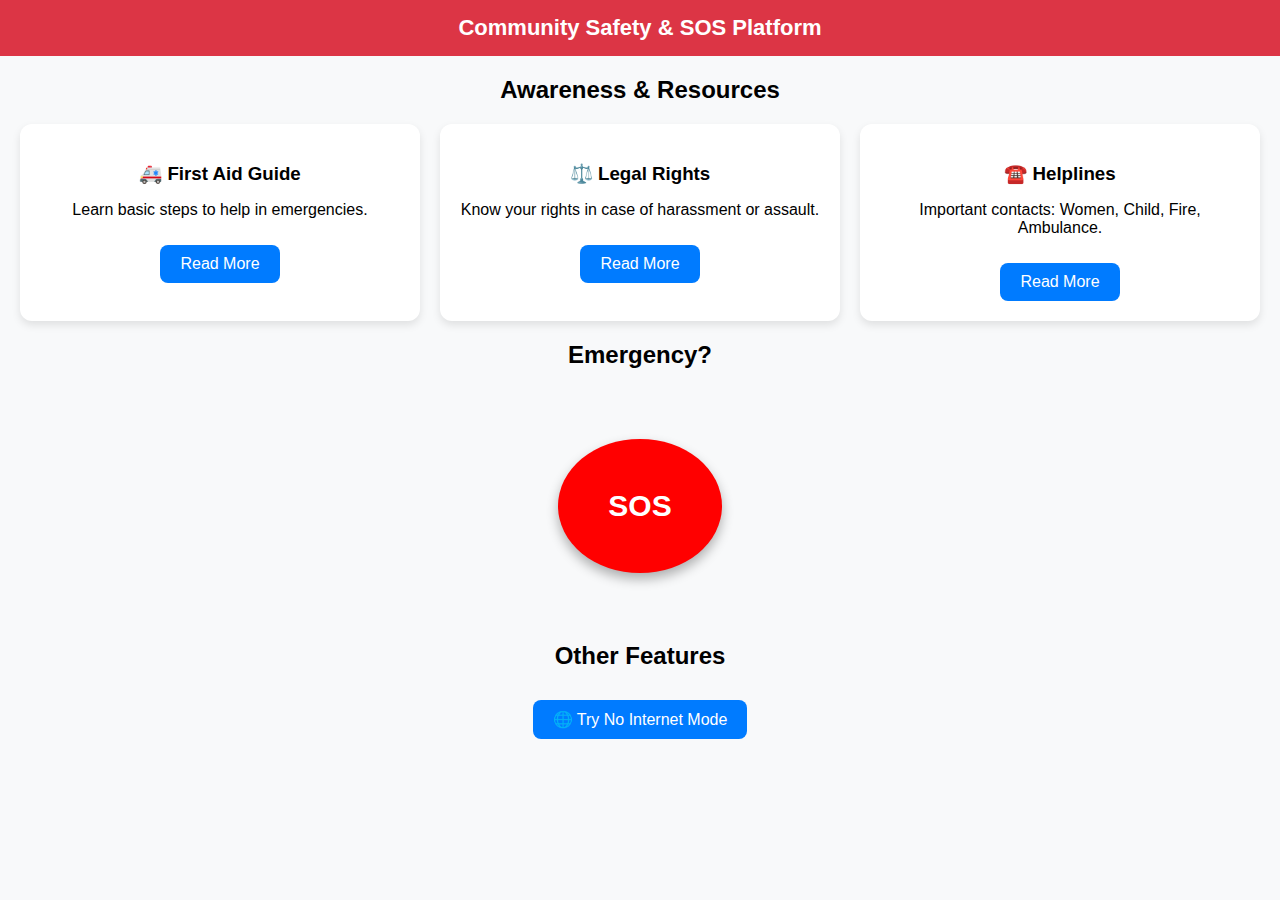
<file: index.html>
<!DOCTYPE html>
<html lang="en">
<head>
  <meta charset="UTF-8">
  <meta name="viewport" content="width=device-width, initial-scale=1.0">
  <title>Community Safety & SOS Platform</title>
  <link rel="stylesheet" href="Style.css">
</head>
<body>
  <header>Community Safety & SOS Platform</header>
  <h2>Awareness & Resources</h2>

  <div class="container">
    <div class="card">
      <h3 >🚑 First Aid Guide</h3>
            <p>Learn basic steps to help in emergencies.</p>
      <a href="Aid.html" class="btn">Read More</a>
     
    </div>
    <div class="card">
      <h3>⚖️ Legal Rights</h3>
      <p>Know your rights in case of harassment or assault.</p>
      <a href="legal.html" class="btn">Read More</a>
    </div>
    <div class="card">
      <h3>☎️ Helplines</h3>
      <p>Important contacts: Women, Child, Fire, Ambulance.</p>
      <a href="helpline.html" class="btn">Read More</a>
    </div>
  </div>

  <h2>Emergency?</h2>
  <a href="SOS.html"><button class="sos-btn">SOS</button></a>
<h2>Other Features</h2>
<a href="offline.html" class="btn">🌐 Try No Internet Mode</a>
  </body>
</html>
</file>
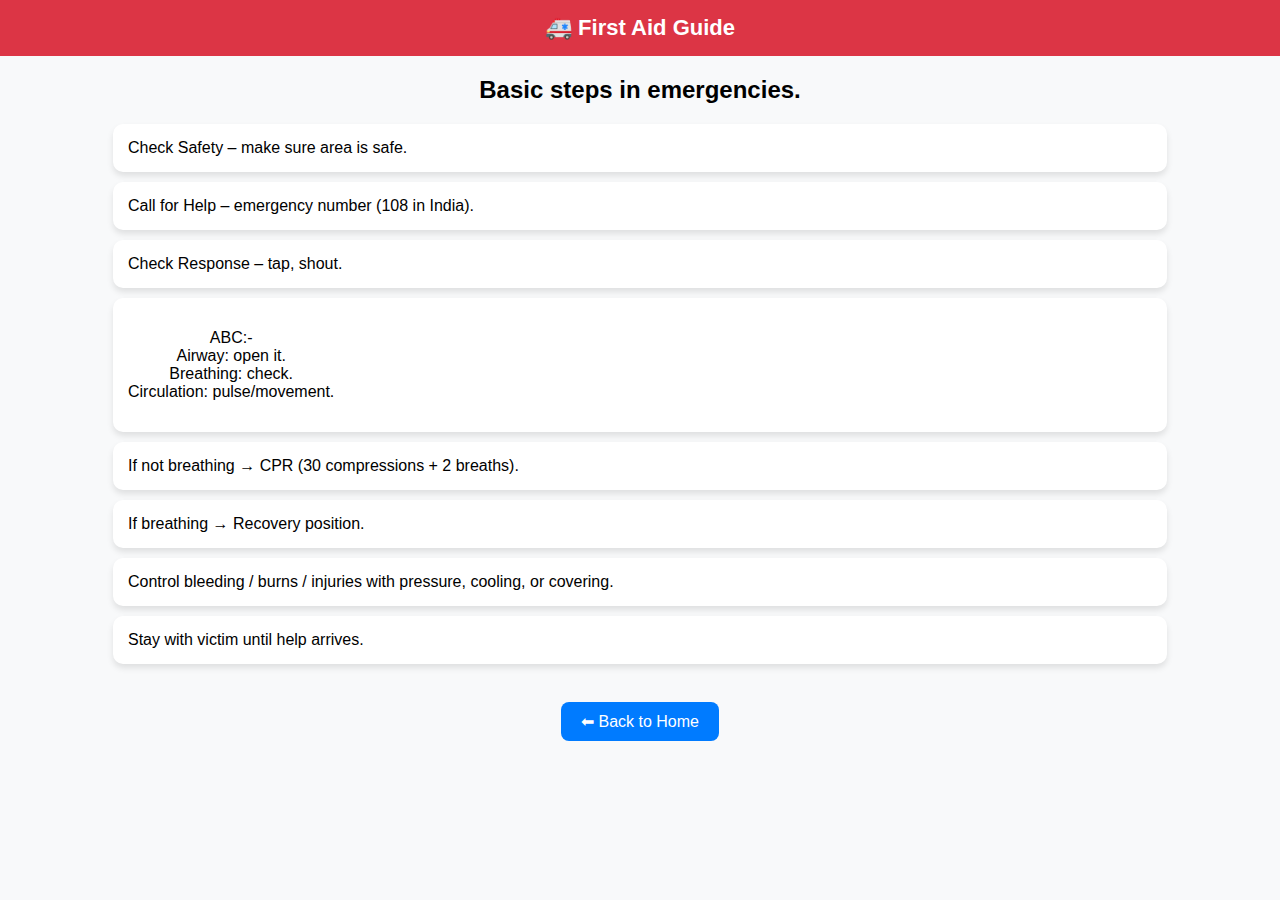
<file: Aid.html>
<!DOCTYPE html>
<html lang="en">
<head>
  <meta charset="UTF-8">
  <meta name="viewport" content="width=device-width, initial-scale=1.0">
  <title>🚑 First Aid Page</title>
  <link rel="stylesheet" href="Style.css">
</head>
  <header>🚑 First Aid Guide</header>
  <h2> Basic steps in emergencies.</h2>
     <li>Check Safety – make sure area is safe.</li>

    <li>Call for Help – emergency number (108 in India).</li>

<li>Check Response – tap, shout.</li>
<li>
<ul>
<dl>ABC:-</dl>

<dt>Airway: open it.</dt>

<dt>Breathing: check.</dt>

<dt>Circulation: pulse/movement.</dt>
</ul>
</li>

<li>If not breathing → CPR (30 compressions + 2 breaths).</li>

<li>If breathing → Recovery position.</li>

<li>Control bleeding / burns / injuries with pressure, cooling, or covering.</li>

<li>Stay with victim until help arrives.</li>
</ul>
  <br>
  <a href="index.html" class="btn">⬅ Back to Home</a>
</body>
</html>
</file>
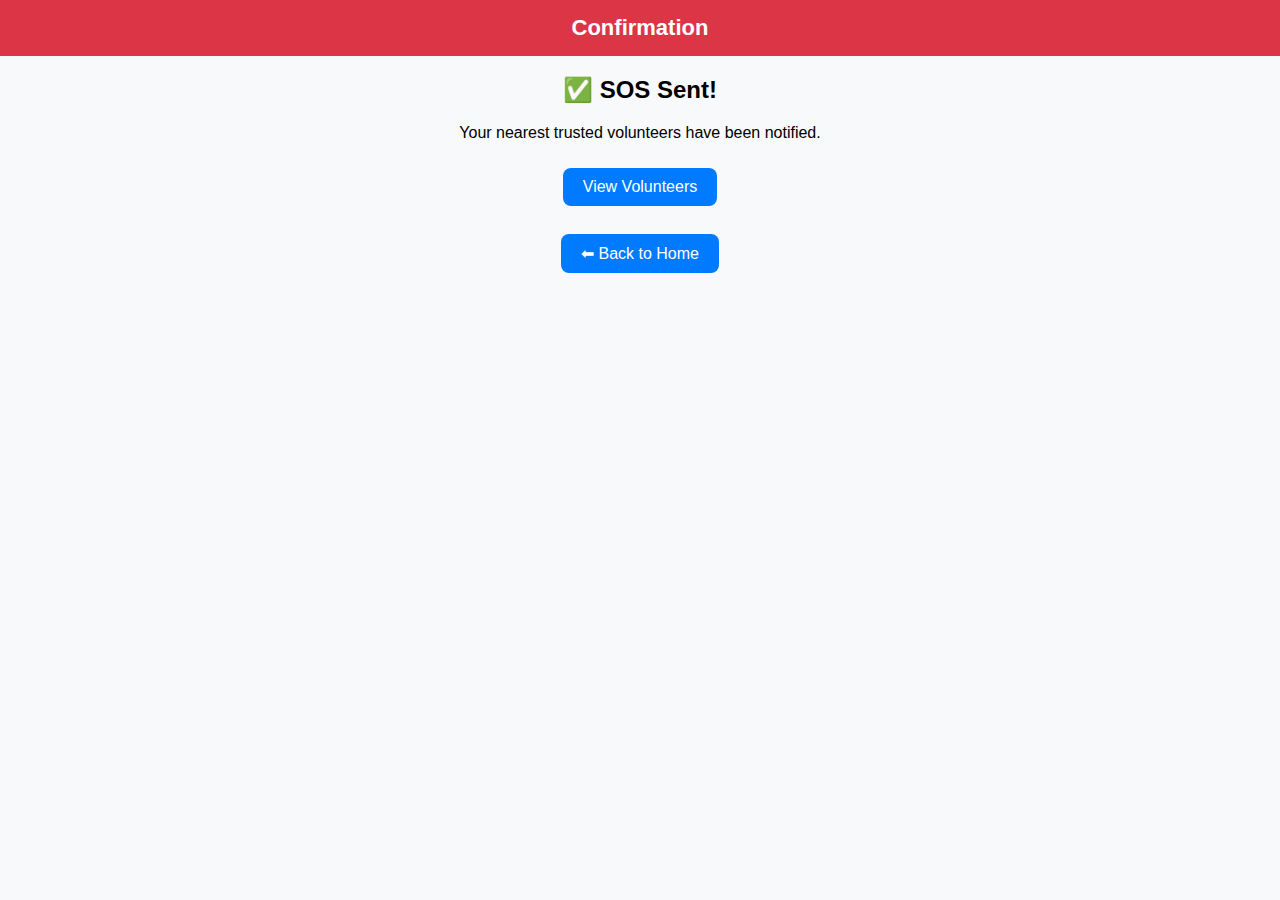
<file: Confirmation.html>
<!DOCTYPE html>
<html lang="en">
<head>
  <meta charset="UTF-8">
  <meta name="viewport" content="width=device-width, initial-scale=1.0">
  <title>SOS Confirmation</title>
  <link rel="stylesheet" href="Style.css">
</head>
<body>
  <header>Confirmation</header>
  <h2>✅ SOS Sent!</h2>
  <p>Your nearest trusted volunteers have been notified.</p>
  <a href="Volunteers.html" class="btn">View Volunteers</a>
  <br><br>
  <a href="index.html" class="btn">⬅ Back to Home</a>
</body>
</html>
</file>
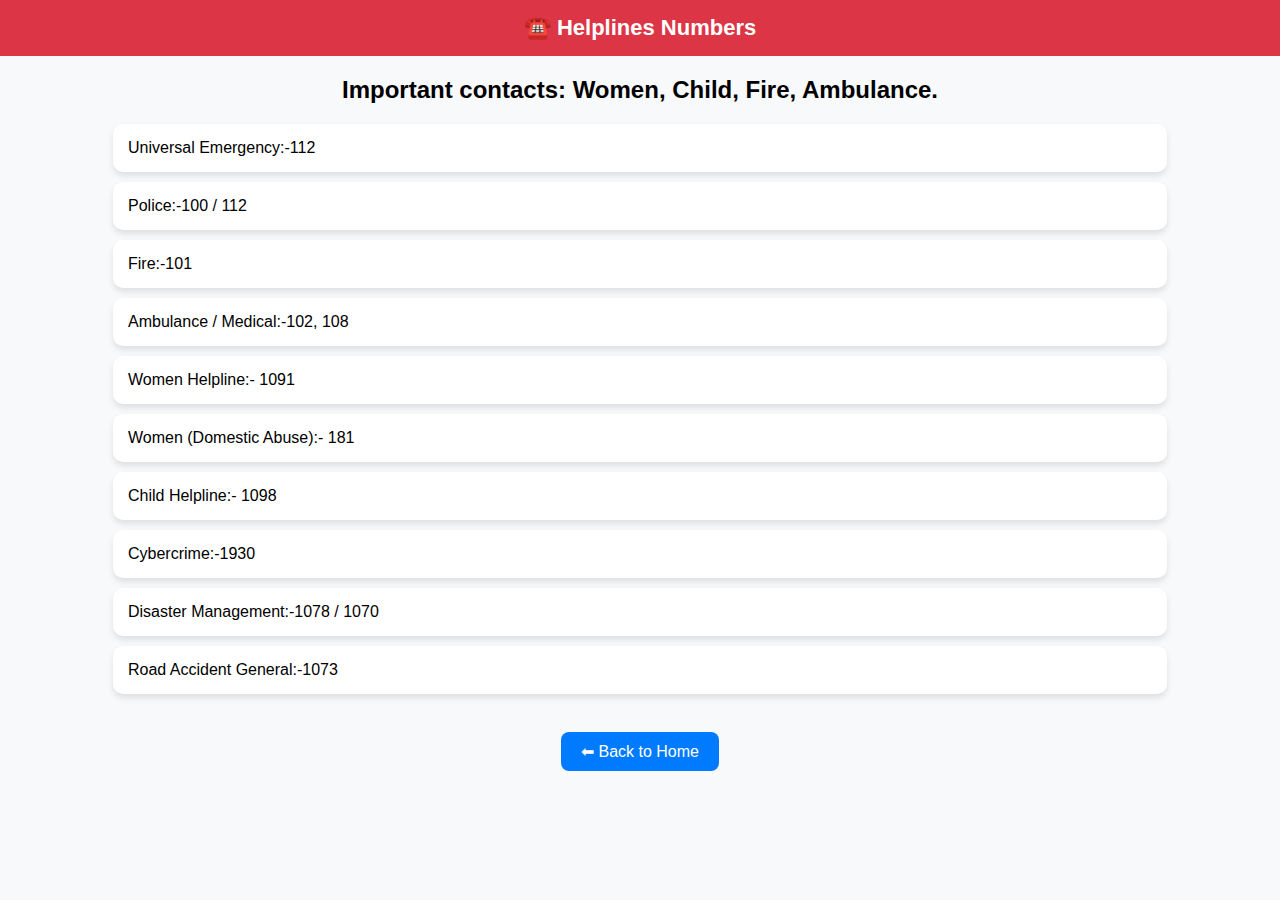
<file: helpline.html>
<!DOCTYPE html>
<html lang="en">
<head>
  <meta charset="UTF-8">
  <meta name="viewport" content="width=device-width, initial-scale=1.0">
  <title>☎️ Helplines</title>
  <link rel="stylesheet" href="Style.css">
</head>
  <header>☎️ Helplines Numbers</header>
  <h2>Important contacts: Women, Child, Fire, Ambulance.
</h2>
 
   
<li>Universal Emergency:-112</li>                      
<li>Police:-100 / 112 </li>                                                                                      
<li>Fire:-101  </li>          
<li>Ambulance / Medical:-102, 108 </li>    
<li>Women Helpline:- 1091 </li> 
<li>Women (Domestic Abuse):-  181  </li>           
<li>Child Helpline:- 1098 </li>                  
<li>Cybercrime:-1930 </li>                  
<li>Disaster Management:-1078 / 1070 </li>           
<li>Road Accident General:-1073 </li>            
             
<br>
  <a href="index.html" class="btn">⬅ Back to Home</a>
</body>
</html>
</file>
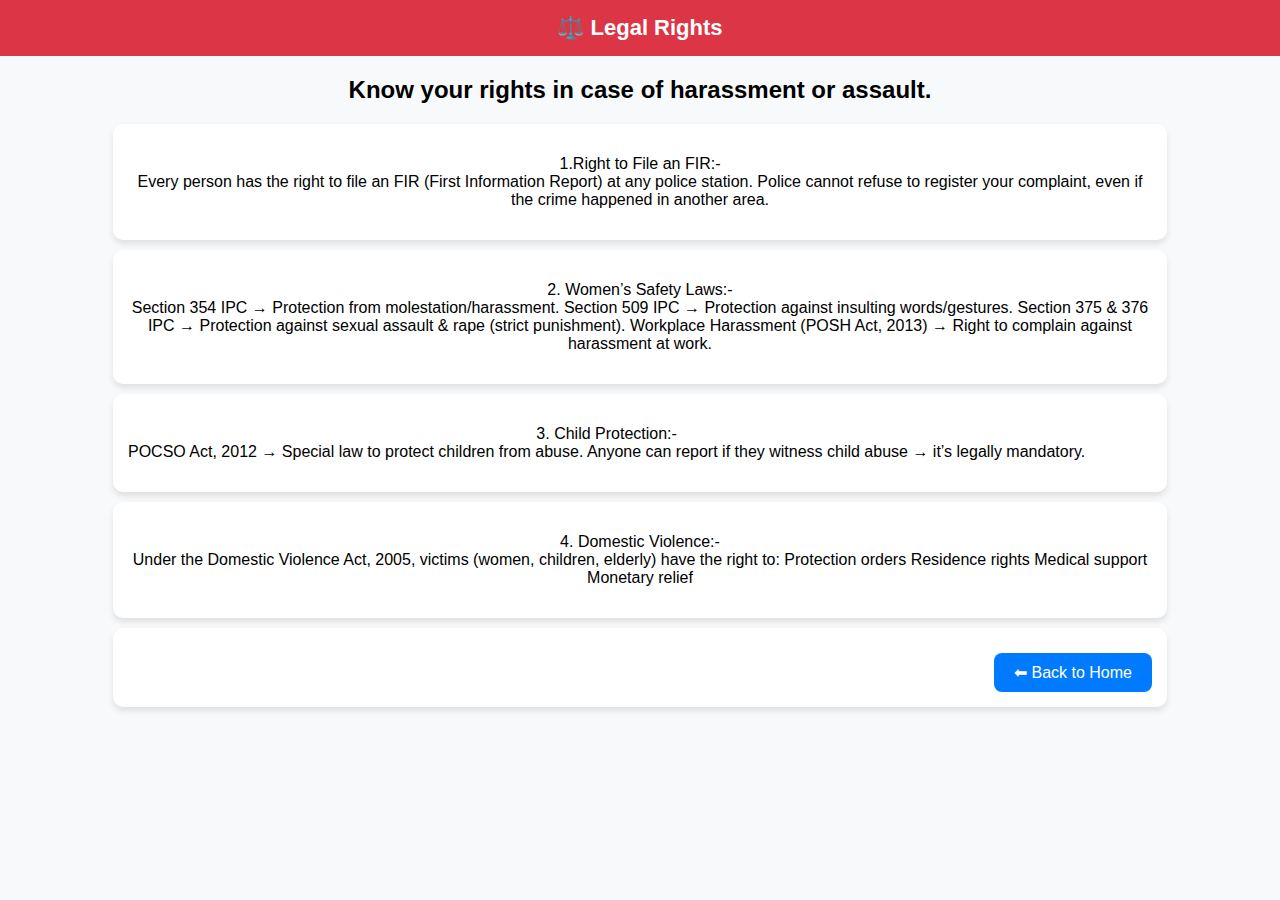
<file: legal.html>
<!DOCTYPE html>
<html lang="en">
<head>
  <meta charset="UTF-8">
  <meta name="viewport" content="width=device-width, initial-scale=1.0">
  <title>🚑 First Aid Page</title>
  <link rel="stylesheet" href="Style.css">
</head>
  <header>⚖️ Legal Rights</header>
  <h2>Know your rights in case of harassment or assault.
</h2>
 <li>
   <ul>
      
  <dl>1.Right to File an FIR:-</dl>

<dt>Every person has the right to file an FIR (First Information Report) at any police station.

Police cannot refuse to register your complaint, even if the crime happened in another area.</dt>
</li> </ul>

<li>
    <ul>
        
    <dl> 2. Women’s Safety Laws:-</dl>
    

<dt>Section 354 IPC → Protection from molestation/harassment.

Section 509 IPC → Protection against insulting words/gestures.

Section 375 & 376 IPC → Protection against sexual assault & rape (strict punishment).

Workplace Harassment (POSH Act, 2013) → Right to complain against harassment at work.</dt>
</li> </ul>

<li>
    <ul><dl> 3. Child Protection:-</dl>

<dt>POCSO Act, 2012 → Special law to protect children from abuse.

Anyone can report if they witness child abuse → it’s legally mandatory.</dt></li></ul> 

<li>
    <ul>
        <dl> 4. Domestic Violence:-</dl>

<dt>Under the Domestic Violence Act, 2005, victims (women, children, elderly) have the right to:

Protection orders

Residence rights

Medical support

Monetary relief</dt>
</li>
</ul>

<li>
  <br>
  <a href="index.html" class="btn">⬅ Back to Home</a>
</body>
</html>
</file>
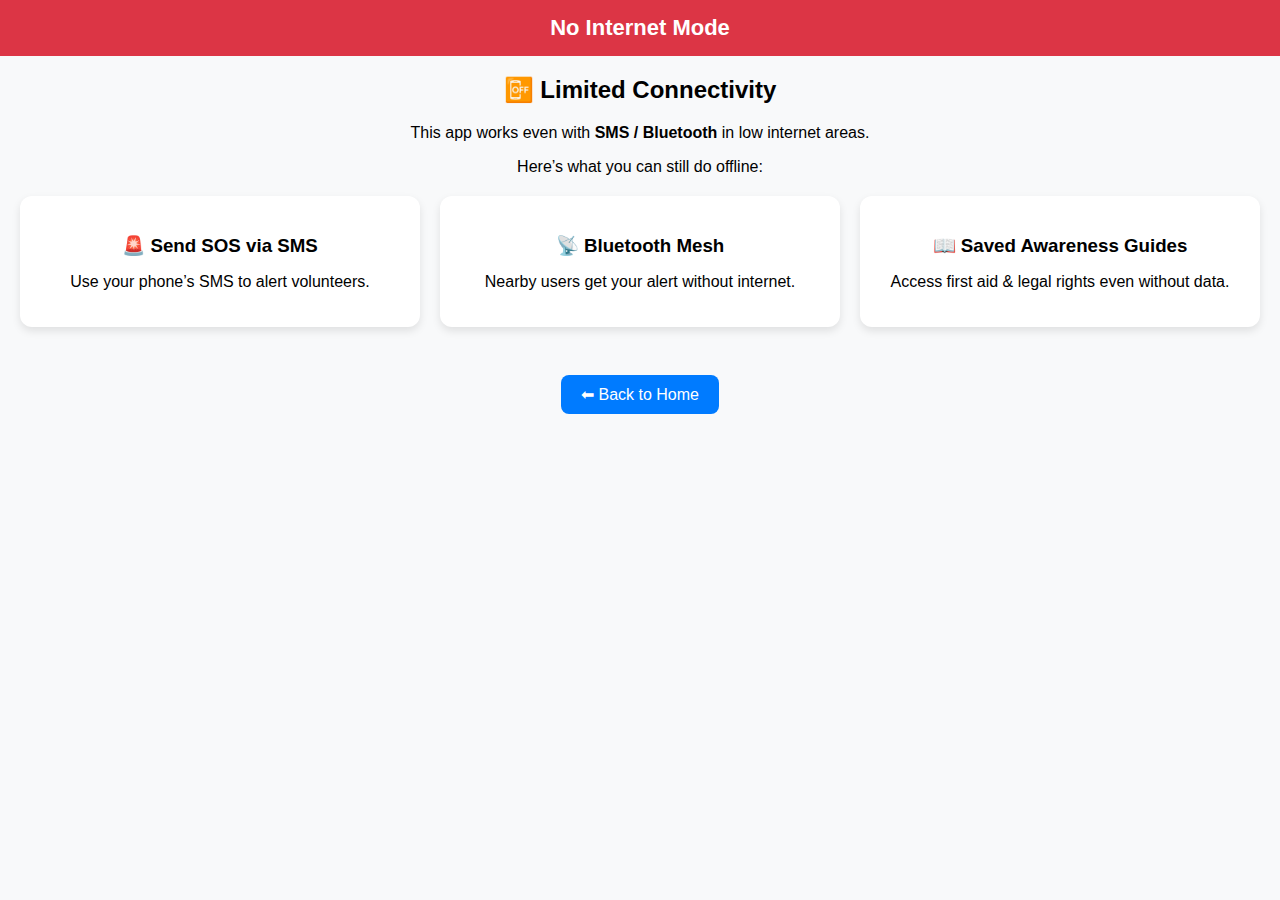
<file: offline.html>
<!DOCTYPE html>
<html lang="en">
<head>
  <meta charset="UTF-8">
  <meta name="viewport" content="width=device-width, initial-scale=1.0">
  <title>No Internet Mode</title>
  <link rel="stylesheet" href="Style.css">
</head>
<body>
  <header>No Internet Mode</header>
  <h2>📴 Limited Connectivity</h2>
  <p>This app works even with <b>SMS / Bluetooth</b> in low internet areas.</p>
  <p>Here’s what you can still do offline:</p>

  <div class="container">
    <div class="card">
      <h3>🚨 Send SOS via SMS</h3>
      <p>Use your phone’s SMS to alert volunteers.</p>
    </div>
    <div class="card">
      <h3>📡 Bluetooth Mesh</h3>
      <p>Nearby users get your alert without internet.</p>
    </div>
    <div class="card">
      <h3>📖 Saved Awareness Guides</h3>
      <p>Access first aid & legal rights even without data.</p>
    </div>
  </div>

  <br>
  <a href="index.html" class="btn">⬅ Back to Home</a>
</body>
</html>
</file>
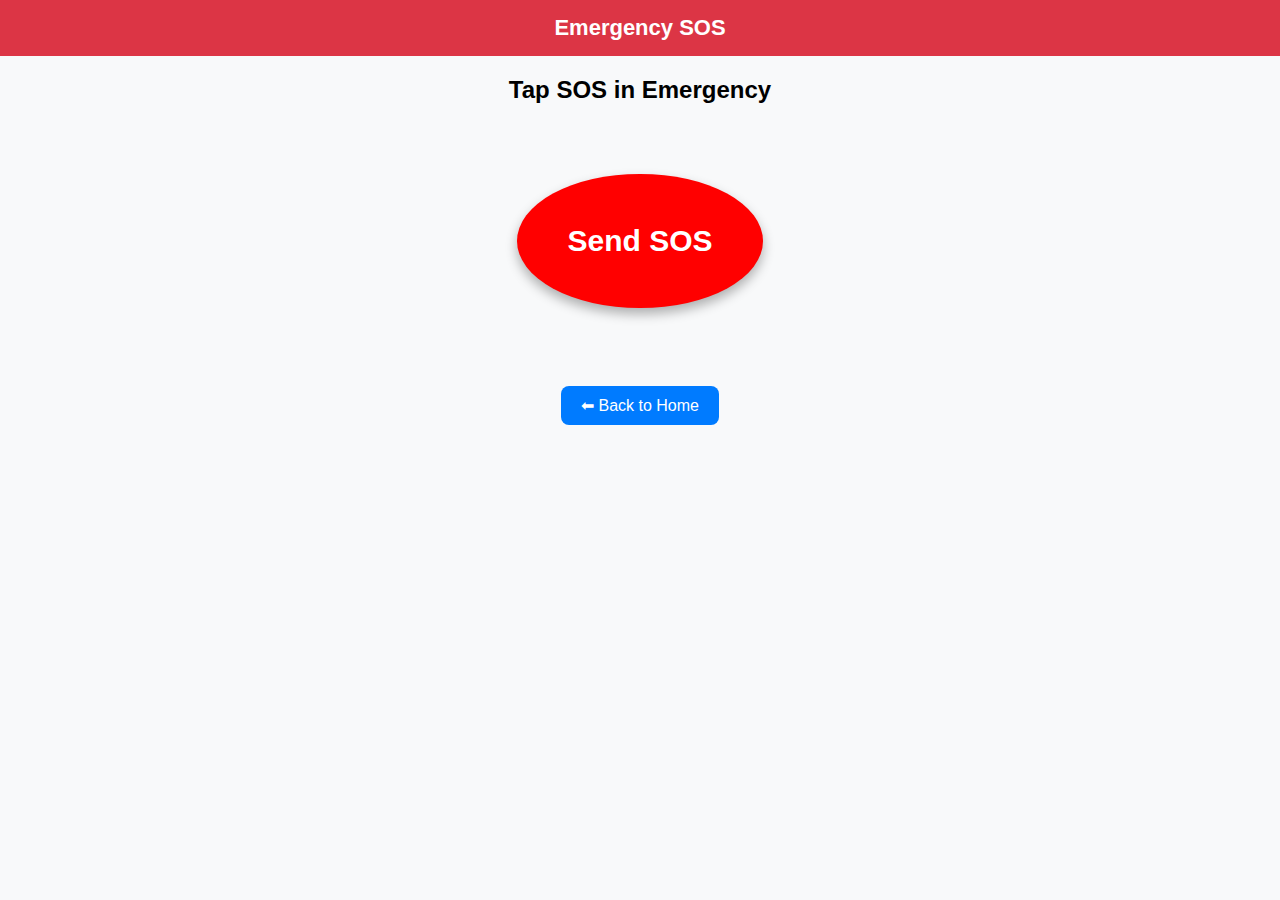
<file: SOS.html>
<!DOCTYPE html>
<html lang="en">
<head>
  <meta charset="UTF-8">
  <meta name="viewport" content="width=device-width, initial-scale=1.0">
  <title>SOS Page</title>
  <link rel="stylesheet" href="Style.css">
</head>
<body>
  <header>Emergency SOS</header>
  <h2>Tap SOS in Emergency</h2>
  <a href="Confirmation.html"><button class="sos-btn">Send SOS</button></a>
  <br><br>
  <a href="index.html" class="btn">⬅ Back to Home</a>
</body>
</html>
</file>
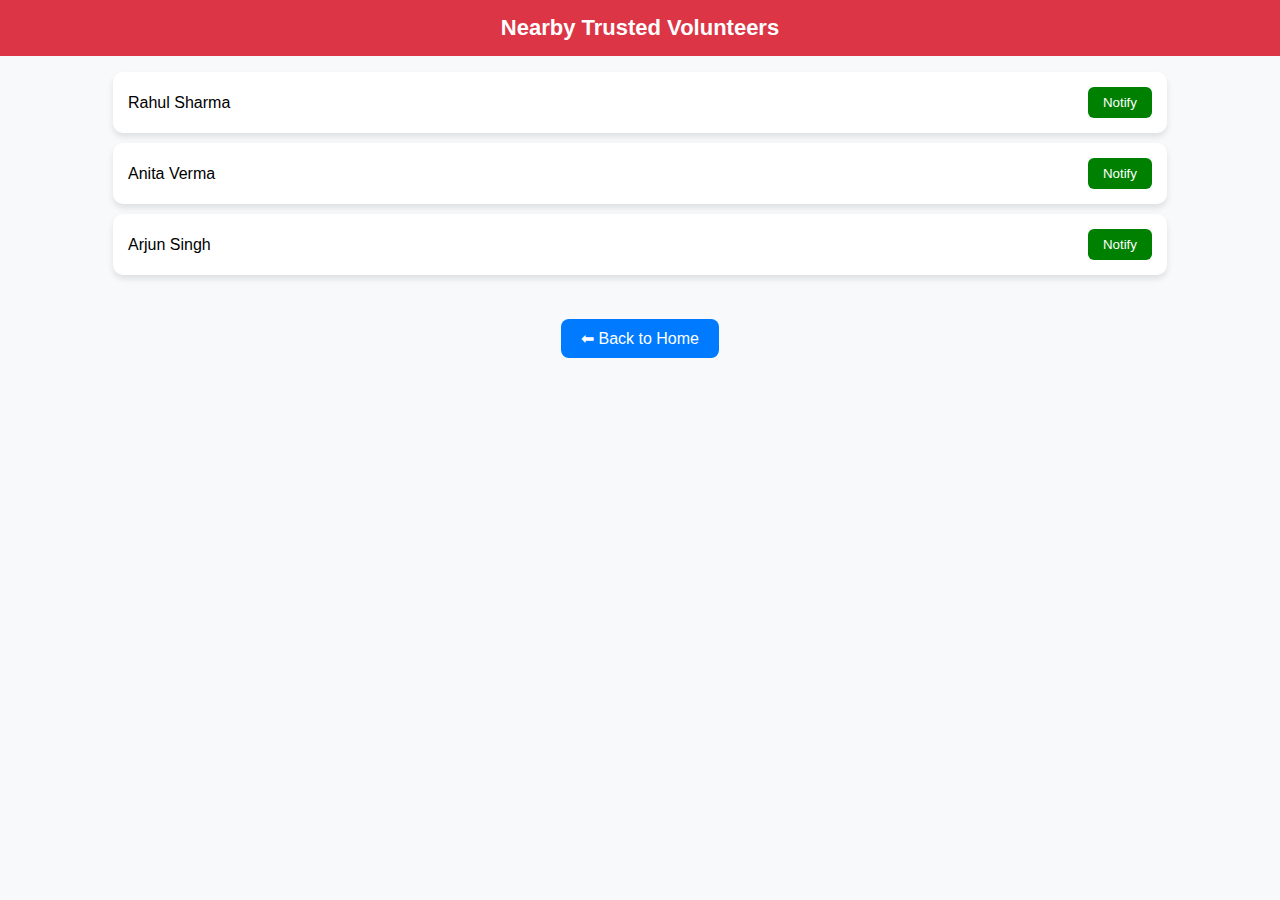
<file: Volunteers.html>
<!DOCTYPE html>
<html lang="en">
<head>
  <meta charset="UTF-8">
  <meta name="viewport" content="width=device-width, initial-scale=1.0">
  <title>Volunteers</title>
  <link rel="stylesheet" href="Style.css">
</head>
<body>
  <header>Nearby Trusted Volunteers</header>
  <ul>
    <li>
      <span>Rahul Sharma</span>
      <button onclick="alert('Rahul Notified!')">Notify</button>
    </li>
    <li>
      <span>Anita Verma</span>
      <button onclick="alert('Anita Notified!')">Notify</button>
    </li>
    <li>
      <span>Arjun Singh</span>
      <button onclick="alert('Arjun Notified!')">Notify</button>
    </li>
  </ul>
  <br>
  <a href="index.html" class="btn">⬅ Back to Home</a>
</body>
</html>
</file>
<file: Style.css>
body {
  font-family: Arial, sans-serif;
  margin: 0;
  padding: 0;
  background: #f8f9fa;
  text-align: center;
}
header {
  background: #dc3545;
  color: white;
  padding: 15px;
  font-size: 22px;
  font-weight: bold;
}
.container {
  margin: 20px;
  display: grid;
  grid-template-columns: repeat(auto-fit, minmax(250px, 1fr));
  gap: 20px;
}
.card {
  background: white;
  padding: 20px;
  border-radius: 12px;
  box-shadow: 0px 4px 8px rgba(0,0,0,0.1);
}
.card h3 {
  margin-bottom: 10px;
}
.btn {
  display: inline-block;
  margin-top: 10px;
  padding: 10px 20px;
  background: #007bff;
  color: white;
  text-decoration: none;
  border-radius: 8px;
}
.btn:hover {
  background: #0056b3;
}
.sos-btn {
  margin: 50px auto;
  padding: 50px;
  background: red;
  color: white;
  font-size: 30px;
  font-weight: bold;
  border: none;
  border-radius: 50%;
  cursor: pointer;
  box-shadow: 0px 6px 12px rgba(0,0,0,0.3);
}
.sos-btn:hover {
  background: darkred;
}
ul {
  list-style: none;
  padding: 0;
}
li {
  background: white;
  margin: 10px auto;
  padding: 15px;
  border-radius: 10px;
  width: 80%;
  display: flex;
  justify-content: space-between;
  align-items: center;
  box-shadow: 0px 4px 6px rgba(0,0,0,0.1);
}
li button {
  background: green;
  color: white;
  padding: 8px 15px;
  border: none;
  border-radius: 6px;
  cursor: pointer;
}
li button:hover {
  background: darkgreen;
}
</file>
